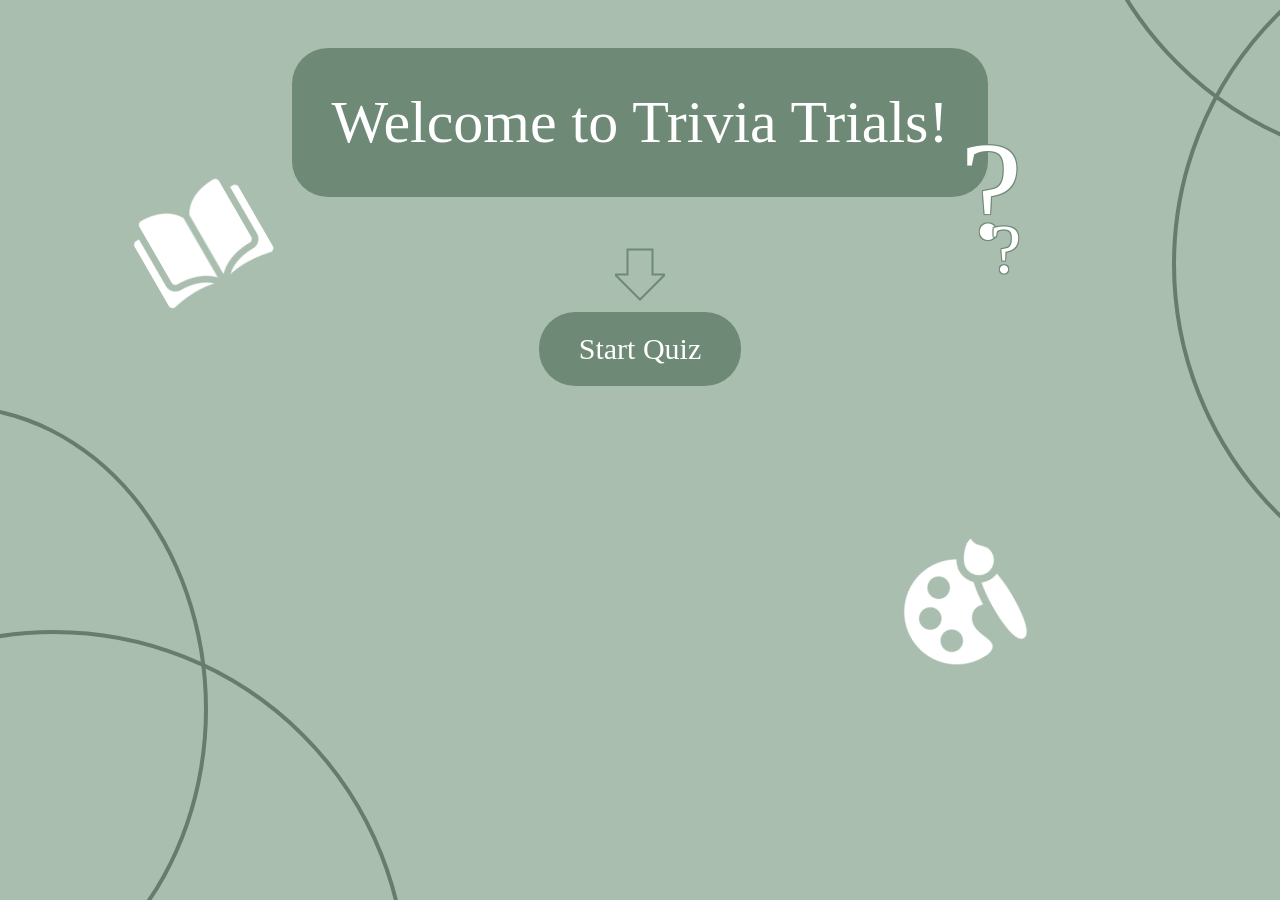
<file: source/index.html>
<!DOCTYPE html>
<html lang="en">
<head>
    <meta charset="UTF-8">
    <meta name="viewport" content="width=device-width, initial-scale=1.0">
    <title>Start Page</title>
    <link rel="stylesheet" href="./css/titlestyle.css">
</head>
<body>
<!--Actual content (not decoration, except for arrow in the middle)-->
    <div class="actual">
        <h1 id="welcomeMessageID">Welcome to Trivia Trials!</h1>

        <svg id="arrowID" width="50" height="75" viewBox="0 0 100 100">
            <polygon points="25,0 75,0 75,50 100,50 50,100 0,50 25,50" fill="none" stroke="#6e8a76" stroke-width="4" />
        </svg>

        <a href="./quiz.html" id="startQuizID">Start Quiz</a>
    </div>

<!--Decoration, like icons or figures-->
    <div class="decorationsClass">
        <p id="questionMark1ID">?</p>
        <p id="questionMark2ID">?</p>
        <img id="paintPaletteID" src="./images/paint-palette.png" width="120px"/>
        <img id="bookID" src="./images/open-book.png" width="120px"/>
        <div id="circle1ID" class="circleClass"></div>
        <div id="circle2ID" class="circleClass"></div>
        <div id="circle3ID" class="circleClass"></div>
        <div id="circle4ID" class="circleClass"></div>
    </div>

</body>
</html>
</file>
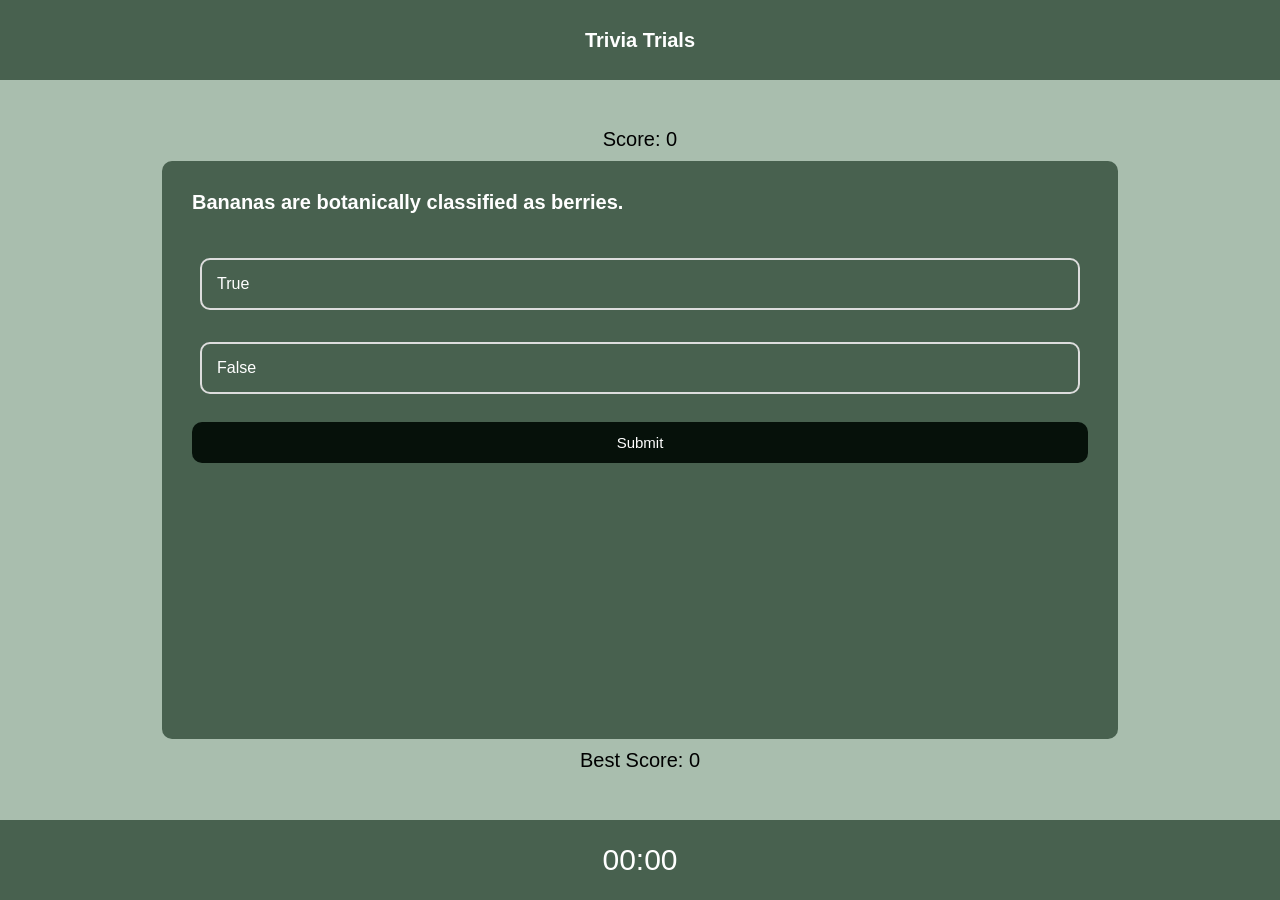
<file: source/quiz.html>
<!DOCTYPE html>
<html lang="en">
    
<head>
    <meta charset="UTF-8">
    <title>Trivia Trials</title>
    <link rel="stylesheet" type="text/css" href="./css/style.css">
</head>

<!-- Body Element, uses the grid class -->
<body class="grid">

    <!-- Header Element, contains the project title element -->
    <header class="header">
        <section class="projectTitleSection" id="projectTitleSectionID">
            Trivia Trials
        </section>
    </header>

    <!-- Main Element, uses main class, contains the score and question card-->
    <section class="main">

        <!-- Score Element, displays the score text -->
        <div class="scoreLabel" id="scoreDiv">
            Score: 0
        </div>

        <!-- Form Element, a form that contains the question text, 4 radio buttons for each answer, and a next answer button -->
        <form class="questionSection" id="questionSectionID">
            <div class="questionPrompt" id="questionPromptID">
                PLACEHOLDER QUESTION
            </div>

            <input id="questionAnswerOneButton" name="option" value="1" type="radio">
            <label class="questionAnswerLabel" id="questionAnswerOneLabelID" for="questionAnswerOneButton">
                PLACEHOLDER ANSWER
            </label>

            <input id="questionAnswerTwoButton" name="option" value="2" type="radio">
            <label class="questionAnswerLabel" id="questionAnswerTwoLabelID" for="questionAnswerTwoButton">
                PLACEHOLDER ANSWER
            </label>

            <input id="questionAnswerThreeButton" name="option" value="3" type="radio">
            <label class="questionAnswerLabel" id="questionAnswerThreeLabelID" for="questionAnswerThreeButton">
                PLACEHOLDER ANSWER
            </label>

            <input id="questionAnswerFourButton" name="option" value="4" type="radio">
            <label class="questionAnswerLabel" id="questionAnswerFourLabelID" for="questionAnswerFourButton">
                PLACEHOLDER ANSWER
            </label>

            <button type="button" class="nextButton" id="submit">
                Submit
            </button>
        </form>
        <div class="scoreLabel" id="bestScoreDiv">
            Best Score:
        </div>
    </section>


    <!-- Footer Element, uses footer class and contains the timer -->
    <footer class="footer">
        <!-- Timer Element, used for showing the user the remaining time -->
        <section class="timerSection" id="timerSectionID">
            00:00
        </section>
    </footer>
    <script src="./js/script.js"></script>
</body>
</html>
</file>
<file: source/css/titlestyle.css>
body{
    background-color: #a9beae;
    font-family: Garamond, serif;
}

/*Actual content*/
.actual{
    display: flex;
    flex-direction: column;
    align-items: center;
    justify-content: center;
}

/*Welcome message*/
#welcomeMessageID{
    font-size: 60px;
    font-weight:100;
    color: white;
    background-color: #6e8a76;
    padding:40px;
    border-radius:36px;
    text-align:center;
}

/*Start Quiz Button*/
#startQuizID{
    text-decoration:none;
    background-color: #6e8a76;
    color: white;
    padding: 20px 40px;
    text-align: center;
    font-size: 30px;
    border-radius: 36px;
    cursor: pointer;
}
#startQuizID:hover{
    background-color: #4e6655;
    transform:scale(1.05);
    transition:transform 0.3s ease;
}

/*Arrow*/
#arrowID{
    font-size: 50px;
    color: #6e8a76;
    animation: slide 2s infinite;
}
@keyframes slide{
    0% { transform: translateY(-20px); }
    50% { transform: translateY(0px); }
    100% { transform: translateY(-20px); }
}

/*Decoration around*/
.decorationsClass *{
    text-shadow: -1px -1px 0 #6e8a76, 1px -1px 0 #6e8a76, -1px 1px 0 #6e8a76, 1px 1px 0 #6e8a76;
}

/*Question Mark 1*/
#questionMark1ID{
    font-size:140px;
    color:white;
    position:fixed;
    top: 50%;
    left: 50%;
    translate: 320px -480px;
    animation: rotate1 2s linear infinite;
}
@keyframes rotate1 {
    0%  {transform:rotate(0deg);}
    50% {transform:rotate(30deg);}
    100%{transform:rotate(0deg);}
}

/*Question Mark 2*/
#questionMark2ID{
    font-size:70px;
    color:white;
    position:fixed;
    top: 50%;
    left: 50%;
    translate: 350px -310px;
    animation: rotate2 2s linear infinite;
}
@keyframes rotate2 {
    0%  {transform:rotate(0deg);}
    50% {transform:rotate(30deg);}
    100%{transform:rotate(0deg);}
}

/*Paint Palette Icon*/
#paintPaletteID{
    position:fixed;
    top: 50%;
    left: 50%;
    translate: 260px 100px;
    rotate: -30deg;
    animation: pulse 2s infinite;
}
@keyframes pulse {
    0%{transform:scale(1);}
    50%{transform:scale(1.1);}
    100%{transform:scale(1);}
}

/*Circles*/

.circleClass{
    border-radius: 50%;
    border-color:#667c6c;
    border-width: 4px;
    border-style: solid;
    position: fixed;
    z-index:-2;
}

#circle1ID{
    width: 700px;
    height: 700px;
    top: -10%;
    right:-600px;
}

#circle2ID{
    width: 700px;
    height: 700px;
    top: -60%;
    right:-500px;
}

#circle3ID{
    width: 700px;
    height: 700px;
    top: 70%;
    left:-300px;
}

#circle4ID{
    width: 500px;
    height: 600px;
    top: 45%;
    left:-300px;
}

/*Book*/
#bookID{
    position:fixed;
    top: 50%;
    left: 50%;
    translate: -500px -270px;
    rotate: -30deg;
    animation: pulse 2s infinite;
}


/* Phone design*/
@media (max-width: 700px) {

#bookID{
    top:80%;
    left:5%;
    translate: 0px 0px;
    width:100px;
}

#welcomeMessageID{
    font-size: 50px;
    padding:20px;

}

#circle1ID{
    top: -40%;
    right:-650px;
}

#circle2ID{
    top: -70%;
}

#circle3ID{
    width: 600px;
    left:-260px;
}

#circle4ID{
    top: 55%;
    left:-300px;
}

#arrowID{
    width:40px;
}

#questionMark1ID{
    translate: 100px -300px;
}

#questionMark2ID{
    translate: 130px -130px;
}

#paintPaletteID{
    translate: 70px 100px;
    width:100px;
    z-index:-1;
}

}
</file>
<file: source/css/style.css>
/* body: this style is for the global application of styling, font, and background */
body {
    font-family: 'Segoe UI', Tahoma, Geneva, Verdana, sans-serif;
    margin: 0;
    background: #a9beae;
}
/* grid: this style is for the body of the page, divided into three rows */
.grid {
    display: grid;
    grid-template-areas: "header" "main" "footer";
    grid-template-rows: 80px 1fr 80px;
    height: 100vh;
}

/* header: this style if for the container that hold everything above main, bolded with increased font size */
.header {
    grid-area: header;
    display: flex;
    align-items: center;
    justify-content: center;
    background: #48614f;
    color: white;
    font-size: 20px;
    font-weight: bold;
}

/* main: this stlye is for the container that hold everything between the header and footer, in a column */
.main {
    grid-area: main;
    display: flex;
    flex-direction: column;
    justify-content: center;
    align-items: center;
}


/* questionSection: this stlye is for the background and container that holds the question, answers, and next button, all in an evenly spaced column */
.questionSection {
    background: #48614f;
    color: rgb(255, 255, 255);
    padding: 30px;
    height: 70%;
    width: 70%;
    display: flex;
    flex-direction: column;
    border-radius: 10px;
}
/* scoreLabel: this style is for the score text above the question container section*/
.scoreLabel {
    margin: 10px;
    font-size: 20px;
}
/* questionPrompt: this style is for the actual question being asked, bigger font size, bolded, and a world overflow incase of a long quesiton */
.questionPrompt {
    font-size: 20px;
    margin-bottom: 20px;
    overflow-wrap: break-word;
    font-weight: bold;
    border-radius:20px;
}

/* input: this style stops the radio buttons from actually appearing to enable clicking the answer boxes instead */
input {
    opacity: 0;
}

/* input: when selected this style is applied*/
input[type="radio"]:checked+.questionAnswerLabel {
    background-color: #0f5f3a;
    font-weight: bold;
}

/* questionAnswerLabel: this style is for the boxes that contain the text answers*/
.questionAnswerLabel {
    padding: 15px 15px;
    margin: 8px;
    border: 2px solid #ddd;
    border-radius: 10px;
}
.questionAnswerLabel:hover{
    cursor: pointer;
    background-color: #172b24;
    transform: scale(1.02);
    box-shadow: 0 5px 15px rgba(0,0,0,1);
    transition: transform 0.3s ease;
}

/* nextButton: this style is for the next button element */
.nextButton {
    margin-top: 20px;
    padding: 12px;
    border: none;
    background: #06110a;
    color: white;
    font-size: 15px;
    border-radius:10px;
}
.nextButton:hover{
    cursor: pointer;
    transform: scale(1.02);
    box-shadow: 0 5px 15px rgba(0,0,0,1);
    transition: transform 0.3s ease;
}

/* footer: this style is for the container that holds everything below main, specifically the timer, increased font size */
.footer {
    grid-area: footer;
    display: flex;
    justify-content: center;
    align-items: center;
    background: #48614f;
    color: white;
    font-size: 30px;
}

/* hidden: used for hiding elements by adding this class to them */
.hidden {
    display: none !important;
}
</file>
